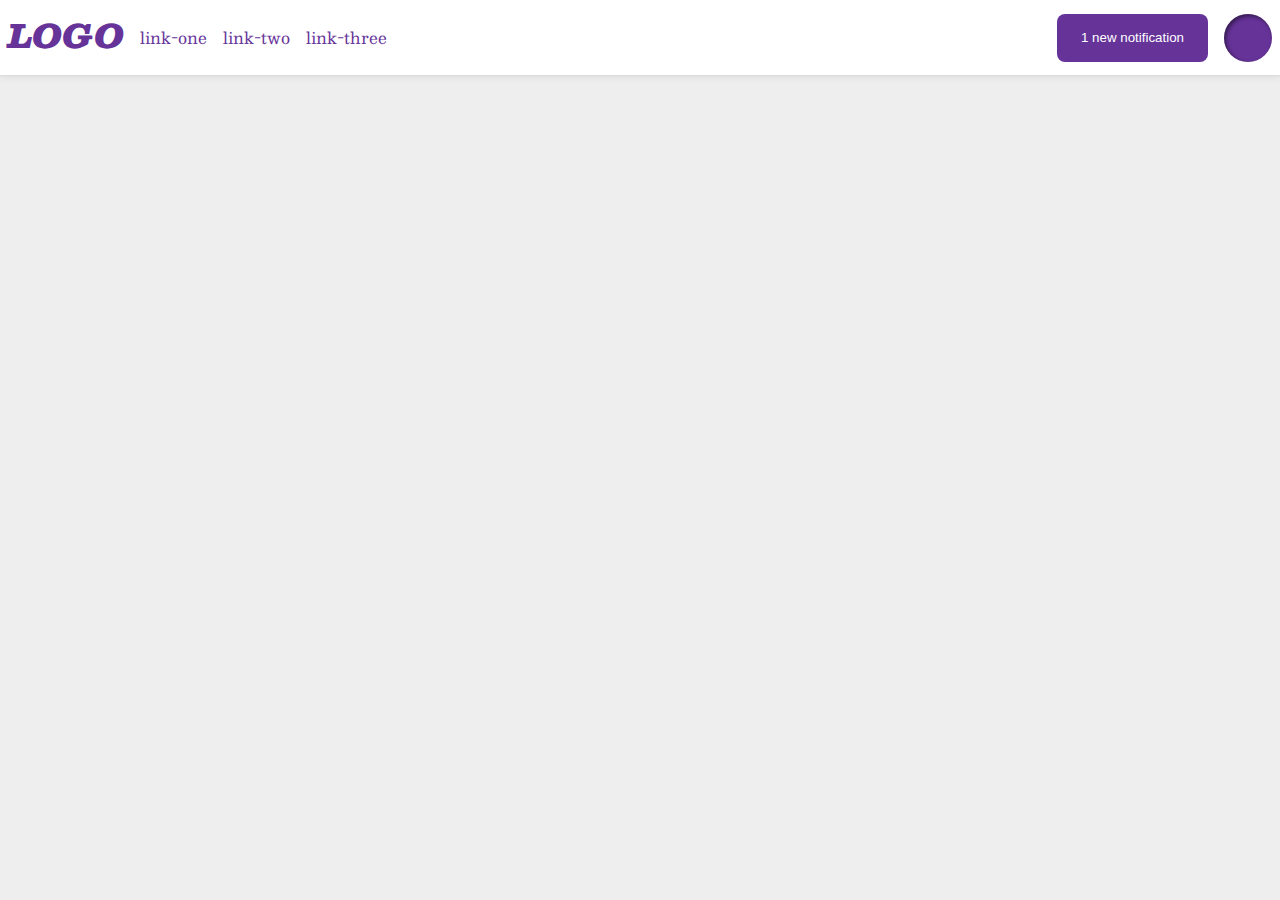
<file: foundations/flex/03-flex-header-2/index.html>
<!DOCTYPE html>
<html lang="en">
  <head>
    <meta charset="UTF-8">
    <meta http-equiv="X-UA-Compatible" content="IE=edge">
    <meta name="viewport" content="width=device-width, initial-scale=1.0">
    <title>Flex Header 2</title>
    <link rel="stylesheet" href="style.css">
  </head>
  <body>
    <div class="header">
      <div class="left-links">
        <div class="logo">
          LOGO
        </div>
        <ul class="links">
          <li><a href="https://google.com">link-one</a></li>
          <li><a href="https://google.com">link-two</a></li>
          <li><a href="https://google.com">link-three</a></li>
        </ul>
      </div>
      <div class="right-links">
        <button class="notifications">
          1 new notification
        </button>
        <div class="profile-image"></div>
      </div>
    </div>
  </body>
</html>
</file>
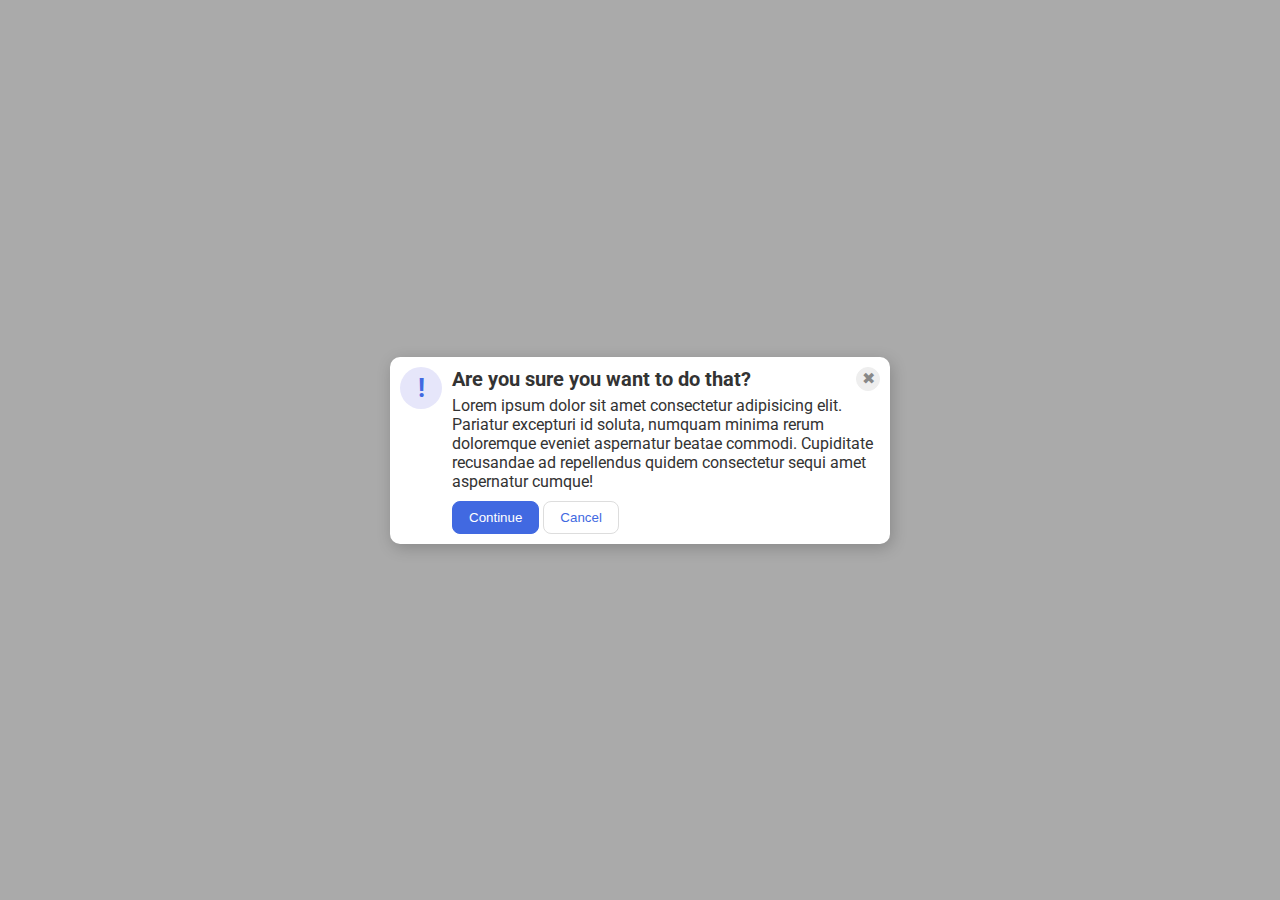
<file: foundations/flex/05-flex-modal/index.html>
<!DOCTYPE html>
<html lang="en">
  <head>
    <meta charset="UTF-8">
    <meta http-equiv="X-UA-Compatible" content="IE=edge">
    <meta name="viewport" content="width=device-width, initial-scale=1.0">
    <link rel="stylesheet" href="style.css">
    <title>Modal</title>
  </head>
  <body>
    <div class="modal">
      <div class="icon">!</div>
      <div class="main">
        <div class="title-button">
          <div class="header">Are you sure you want to do that?</div>
          <button class="close-button">✖</button>
        </div>
        <div class="text">Lorem ipsum dolor sit amet consectetur adipisicing elit. Pariatur excepturi id soluta, numquam minima rerum doloremque eveniet aspernatur beatae commodi. Cupiditate recusandae ad repellendus quidem consectetur sequi amet aspernatur cumque!</div>
        <button class="continue">Continue</button>
        <button class="cancel">Cancel</button>
      </div>
    </div>
  </body>
</html>
</file>
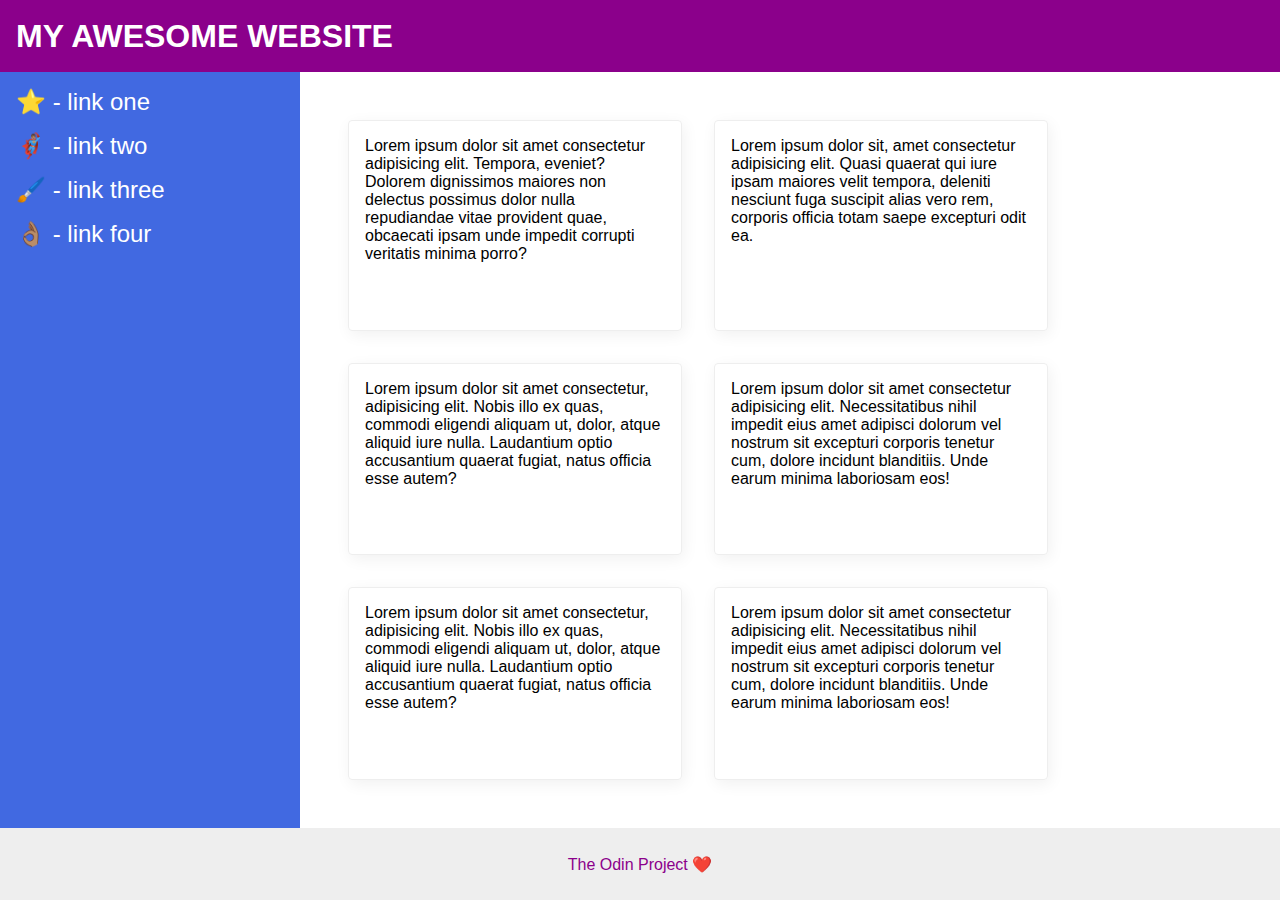
<file: foundations/flex/07-flex-layout-2/index.html>
<!DOCTYPE html>
<html lang="en">
  <head>
    <meta charset="UTF-8">
    <meta http-equiv="X-UA-Compatible" content="IE=edge">
    <meta name="viewport" content="width=device-width, initial-scale=1.0">
    <title>The Holy Grail</title>
    <link rel="stylesheet" href="style.css">
  </head>
  <body>
    <div class="header">
      MY AWESOME WEBSITE
    </div>
    <div class="content">
      <div class="sidebar">
        <ul>
          <li><a href="#">⭐ - link one</a></li>
          <li><a href="#">🦸🏽‍♂️ - link two</a></li>
          <li><a href="#">🖌️ - link three</a></li>
          <li><a href="#">👌🏽 - link four</a></li>
        </ul>
      </div>
      <div class="cards">
        <div class="card">Lorem ipsum dolor sit amet consectetur adipisicing elit. Tempora, eveniet? Dolorem dignissimos maiores non delectus possimus dolor nulla repudiandae vitae provident quae, obcaecati ipsam unde impedit corrupti veritatis minima porro?</div>
        <div class="card">Lorem ipsum dolor sit, amet consectetur adipisicing elit. Quasi quaerat qui iure ipsam maiores velit tempora, deleniti nesciunt fuga suscipit alias vero rem, corporis officia totam saepe excepturi odit ea.</div>
        <div class="card">Lorem ipsum dolor sit amet consectetur, adipisicing elit. Nobis illo ex quas, commodi eligendi aliquam ut, dolor, atque aliquid iure nulla. Laudantium optio accusantium quaerat fugiat, natus officia esse autem?</div>
        <div class="card">Lorem ipsum dolor sit amet consectetur adipisicing elit. Necessitatibus nihil impedit eius amet adipisci dolorum vel nostrum sit excepturi corporis tenetur cum, dolore incidunt blanditiis. Unde earum minima laboriosam eos!</div>
        <div class="card">Lorem ipsum dolor sit amet consectetur, adipisicing elit. Nobis illo ex quas, commodi eligendi aliquam ut, dolor, atque aliquid iure nulla. Laudantium optio accusantium quaerat fugiat, natus officia esse autem?</div>
        <div class="card">Lorem ipsum dolor sit amet consectetur adipisicing elit. Necessitatibus nihil impedit eius amet adipisci dolorum vel nostrum sit excepturi corporis tenetur cum, dolore incidunt blanditiis. Unde earum minima laboriosam eos!</div>
      </div>
    </div>
    <div class="footer">
      The Odin Project ❤️
    </div>
  </body>
</html>
</file>
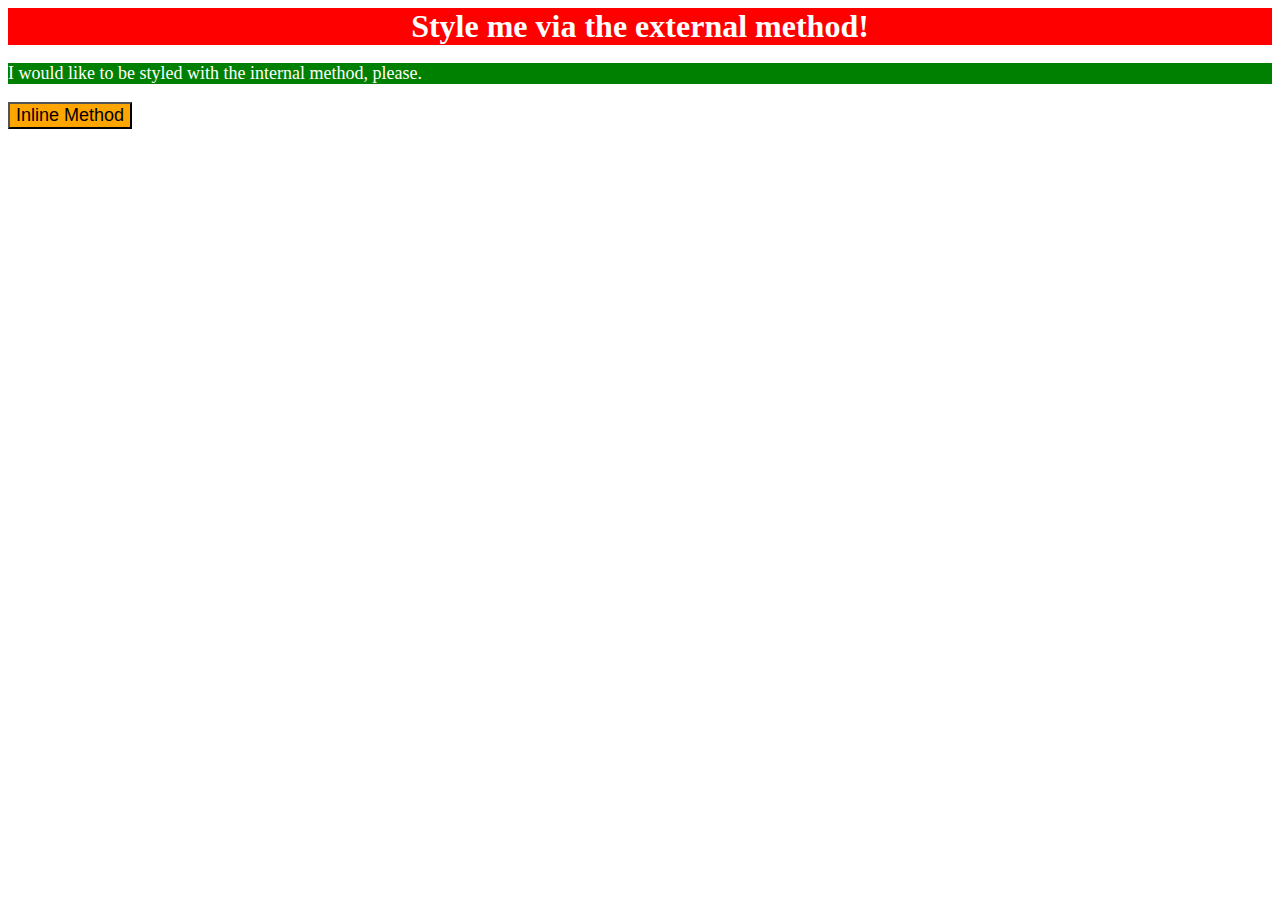
<file: foundations/intro-to-css/01-css-methods/index.html>
<!DOCTYPE html>
<html lang="en">
  <head>
    <meta charset="UTF-8">
    <meta http-equiv="X-UA-Compatible" content="IE=edge">
    <meta name="viewport" content="width=device-width, initial-scale=1.0">
    <link rel="stylesheet" href="styles.css">
    <style>
      p {
        color: white;
        background-color: green;
        font-size: 18px;
      }
    </style>
    <title>Methods for Adding CSS</title>
  </head>
  <body>
    <div>Style me via the external method!</div>
    <p>I would like to be styled with the internal method, please.</p>
    <button style="background-color: orange; font-size: 18px;">Inline Method</button>
  </body>
</html>
</file>
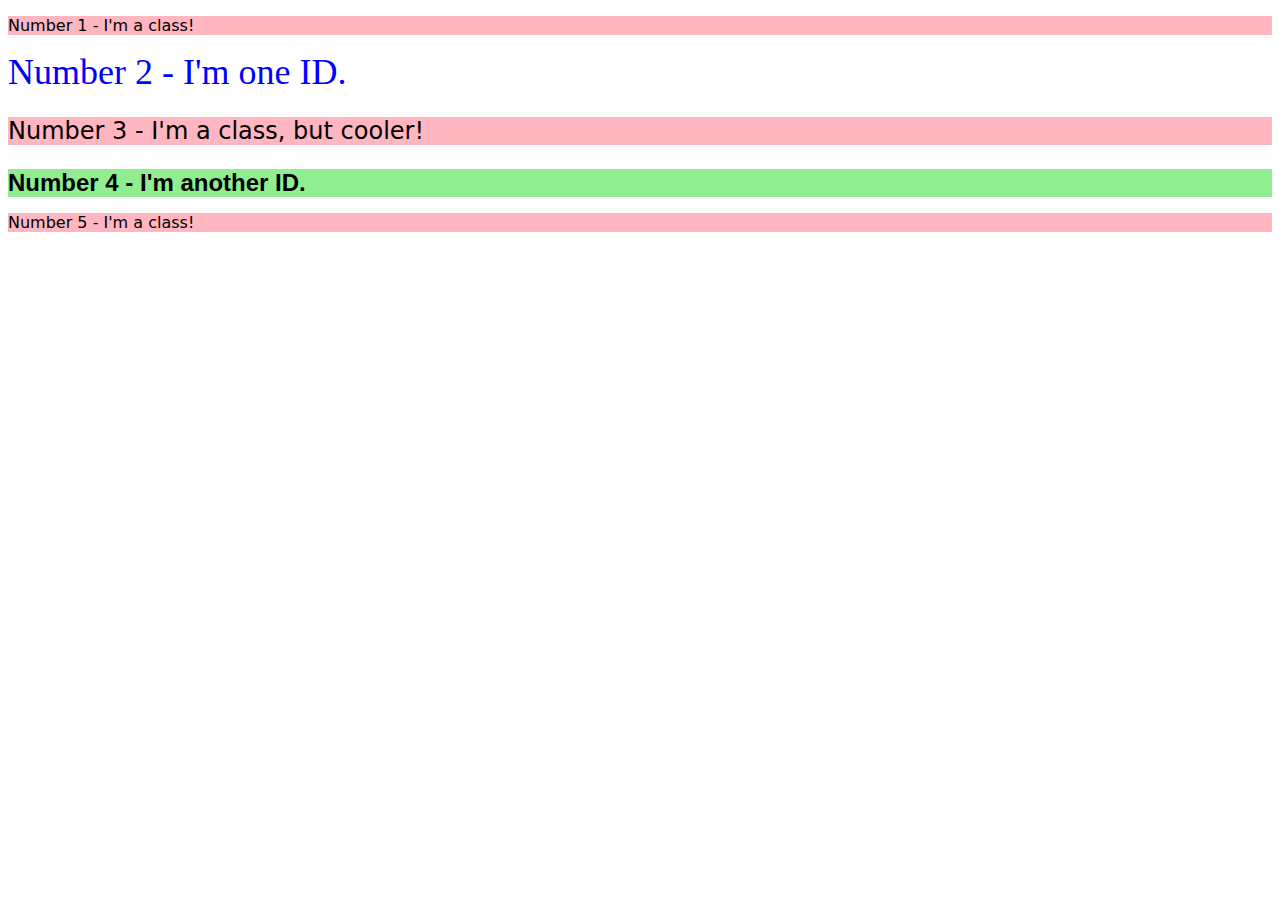
<file: foundations/intro-to-css/02-class-id-selectors/index.html>
<!DOCTYPE html>
<html lang="en">
  <head>
    <meta charset="UTF-8">
    <meta http-equiv="X-UA-Compatible" content="IE=edge">
    <meta name="viewport" content="width=device-width, initial-scale=1.0">
    <title>Class and ID Selectors</title>
    <link rel="stylesheet" href="style.css">
  </head>
  <body>
    <p class="odd">Number 1 - I'm a class!</p>
    <div id="two">Number 2 - I'm one ID.</div>
    <p class="odd change-font-size">Number 3 - I'm a class, but cooler!</p>
    <div id="four" class="change-font-size">Number 4 - I'm another ID.</div>
    <p class="odd">Number 5 - I'm a class!</p>
  </body>
</html>
</file>
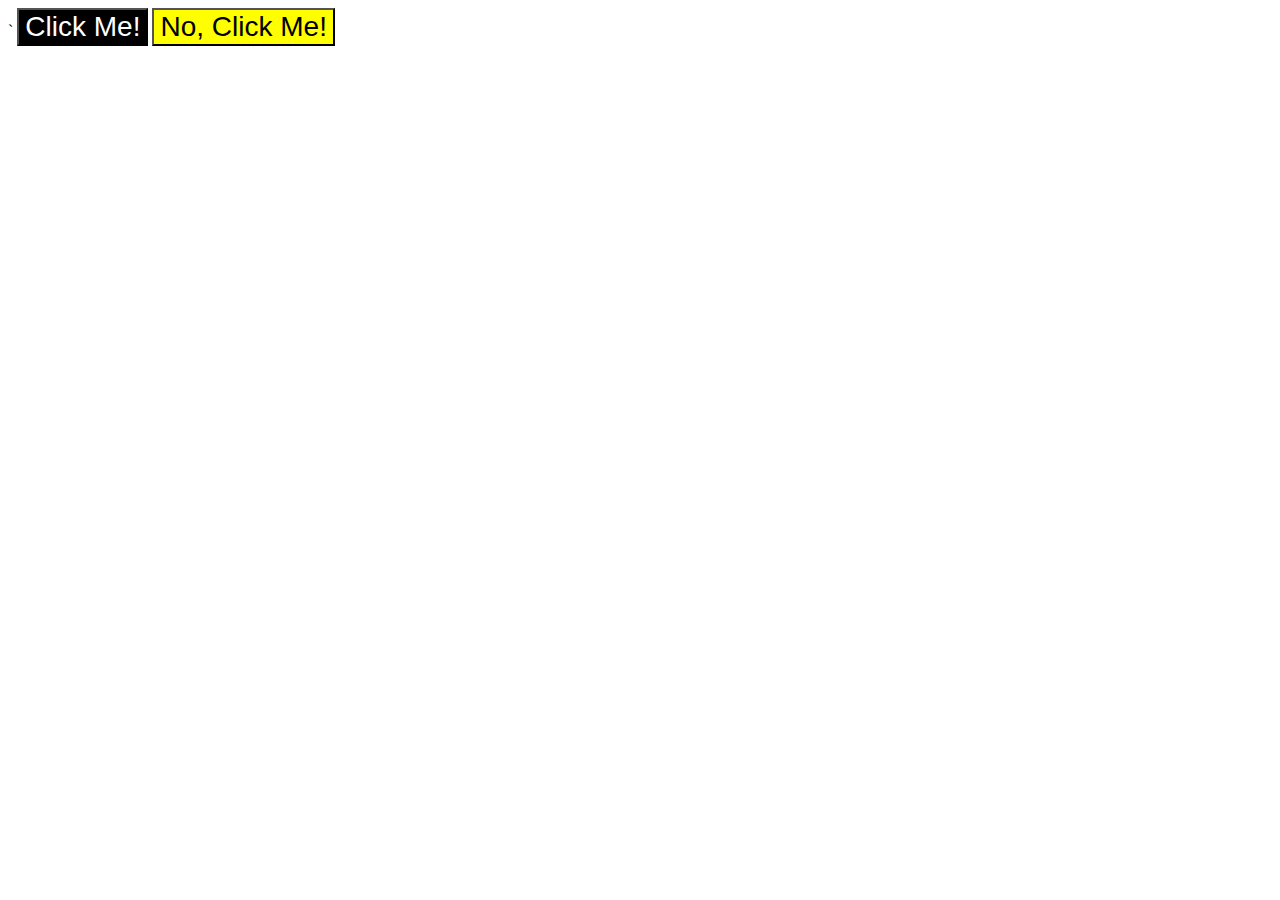
<file: foundations/intro-to-css/03-grouping-selectors/index.html>
`<!DOCTYPE html>
<html lang="en">
  <head>
    <meta charset="UTF-8">
    <meta http-equiv="X-UA-Compatible" content="IE=edge">
    <meta name="viewport" content="width=device-width, initial-scale=1.0">
    <title>Grouping Selectors</title>
    <link rel="stylesheet" href="style.css">
  </head>
  <body>
    <button id="first">Click Me!</button>
    <button id="second">No, Click Me!</button>
  </body>
</html>
</file>
<file: foundations/flex/03-flex-header-2/style.css>
/* this is some magical font-importing.  
you'll learn about it later. */
@import url('https://fonts.googleapis.com/css2?family=Besley:ital,wght@0,400;1,900&display=swap');

body {
  margin: 0;
  background: #eee;
  font-family: Besley, serif;
}

.header {
  background: white;
  border-bottom: 1px solid #ddd;
  box-shadow: 0 0 8px rgba(0,0,0,.1);
  display: flex;
  justify-content: space-between;
  align-items: center;
  padding: 8px;
}
.right-links,
.left-links {
  display: flex;
  justify-content: space-between;
  gap: 16px;
}

.profile-image {
  background: rebeccapurple;
  box-shadow: inset 2px 2px 4px rgba(0,0,0,.5);
  border-radius: 50%;
  width: 48px;
  height: 48px;
}

.logo {
  color: rebeccapurple;
  font-size: 32px;
  font-weight: 900;
  font-style: italic;
}

button {
  border: none;
  border-radius: 8px;
  background: rebeccapurple;
  color: white;
  padding: 8px 24px;
}

a {
  /* this removes the line under our links */
  text-decoration: none;
  color: rebeccapurple;
}

ul {
  list-style-type: none;
  display: flex;
  justify-content: space-between;
  gap: 16px;
  padding-left: 0;
}
</file>
<file: foundations/flex/05-flex-modal/style.css>
@import url('https://fonts.googleapis.com/css2?family=Roboto:wght@400;700&display=swap');

html, body {
  height: 100%;
}

body {
  font-family: Roboto, sans-serif;
  margin: 0;
  background: #aaa;
  color: #333;
  /* I'll give you this one for free lol */
  display: flex;
  align-items: center;
  justify-content: center;
}

.modal {
  background: white;
  width: 480px;
  border-radius: 10px;
  box-shadow: 2px 4px 16px rgba(0,0,0,.2);
  display: flex;
  padding: 10px;
  gap: 10px;
}

.header {
  font-weight: bold;
  font-size: 20px;
}

.title-button {
  display: flex;
  justify-content: space-between;
}

.text {
  margin-top: 5px;
  margin-bottom: 10px;
}

.icon {
  color: royalblue;
  font-size: 26px;
  font-weight: 700;
  background: lavender;
  width: 42px;
  height: 42px;
  border-radius: 50%;
  display: flex;
  align-items: center;
  justify-content: center;
  flex-shrink: 0;
}

.close-button {
  background: #eee;
  border-radius: 50%;
  color: #888;
  font-weight: 400;
  font-size: 16px;
  height: 24px;
  width: 24px;
  display: flex;
  align-items: center;
  justify-content: center;
  border: 1px solid #eee;
  padding: 0;
}

button {
  cursor: pointer;
  padding: 8px 16px;
  border-radius: 8px;
}

button.continue {
  background: royalblue;
  border: 1px solid royalblue;
  color: white;
}

button.cancel {
  background: white;
  border: 1px solid #ddd;
  color: royalblue;
}
</file>
<file: foundations/flex/07-flex-layout-2/style.css>
body {
  font-family: -apple-system, BlinkMacSystemFont, 'Segoe UI', Roboto, Oxygen, Ubuntu, Cantarell, 'Open Sans', 'Helvetica Neue', sans-serif;
  margin: 0;
  min-height: 100vh;
  display: flex;
  flex-direction: column;
}

.header {
  height: 72px;
  background: darkmagenta;
  color: white;
  font-size: 32px;
  font-weight: 900;
  display: flex;
  align-items: center;
  padding: 0 16px;
}

.footer {
  height: 72px;
  background: #eee;
  color: darkmagenta;
  text-align: center;
  display: flex;
  justify-content: center;
  align-items: center;
}

.sidebar {
  min-width: 300px;
  background: royalblue;
  box-sizing: border-box;
  padding: 16px;
}

.card {
  border: 1px solid #eee;
  box-shadow: 2px 4px 16px rgba(0,0,0,.06);
  border-radius: 4px;
  width: 300px;
  padding:16px;
}

.content {
  flex: 1;
  display: flex;
}

.cards {
  display: flex;
  flex-wrap: wrap;
  padding: 48px;
  gap: 32px;
}

a {
  text-decoration: none;
  color: white;
  font-size: 24px;
}

ul {
  list-style: none;
  margin: 0;
  padding: 0;
}

li {
  margin-bottom: 16px;
}
</file>
<file: foundations/intro-to-css/01-css-methods/styles.css>
div {
    color: white;
    background-color: red;
    font-size: 32px;
    text-align: center;
    font-weight: bold;
}
</file>
<file: foundations/intro-to-css/02-class-id-selectors/style.css>
/* Add CSS Styling */
.odd {
    background-color: lightpink;
    font-family: Verdana, "DejaVu Sans", sans-serif;
}

.change-font-size {
    font-size: 24px;
}

#two {
    color: blue;
    font-size: 36px;
    font-family: 'Times New Roman', Times, serif;
}

#four {
    background-color: lightgreen;
    font-family: Arial;
    font-weight: bold;
}
</file>
<file: foundations/intro-to-css/03-grouping-selectors/style.css>
/* Add CSS Styling */
button {
    font-size: 28px;
    font-family: Helvetica, "Times New Roman", sans-serif;
}

#first {
    color: white;
    background-color: black;
}

#second {
    background-color: yellow;
}
</file>
